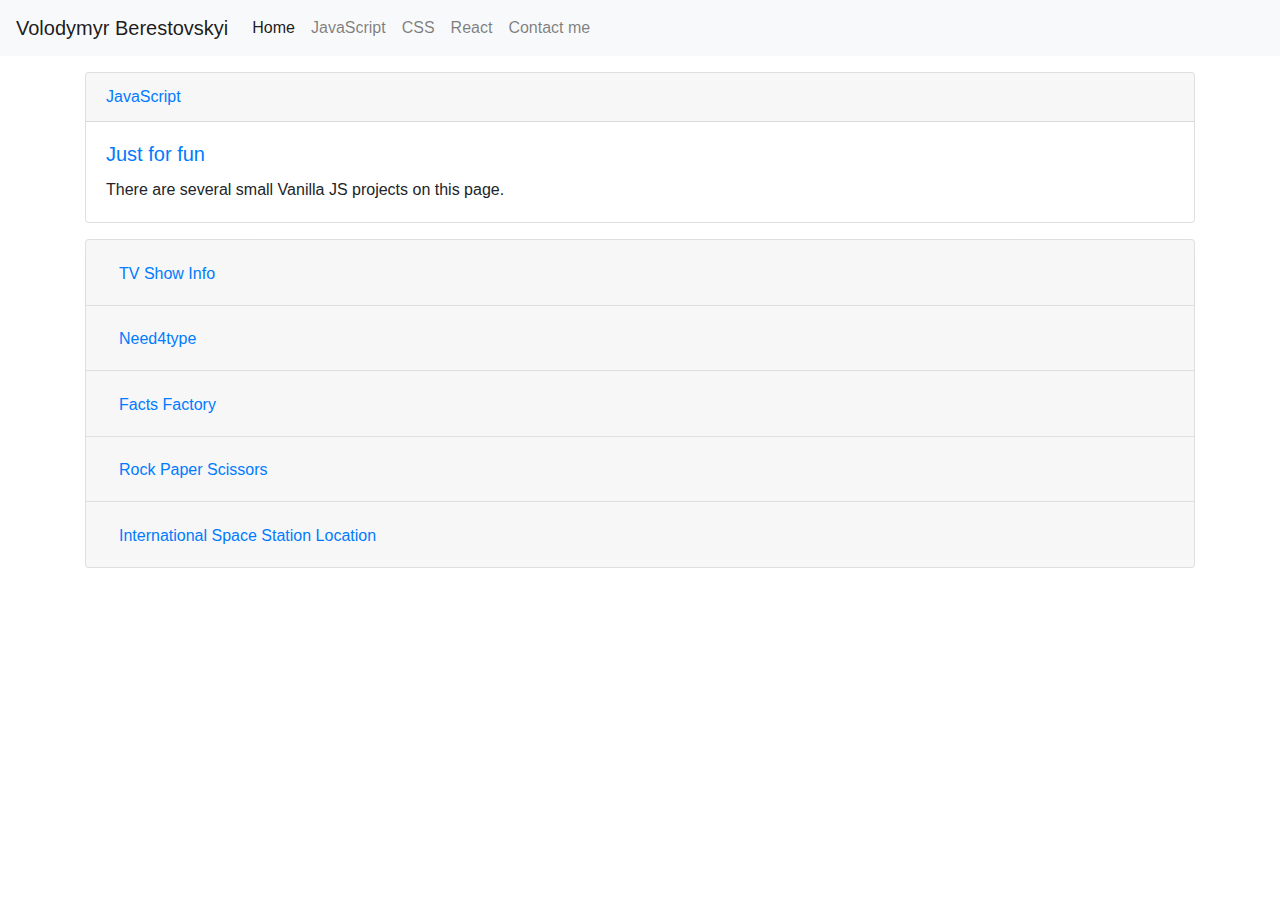
<file: index.html>
<!doctype html>
<html lang="en">

<head>
  <!-- Required meta tags -->
  <meta charset="utf-8">
  <meta name="viewport" content="width=device-width, initial-scale=1, shrink-to-fit=no">

  <!-- Bootstrap CSS -->
  <link rel="stylesheet" href="https://stackpath.bootstrapcdn.com/bootstrap/4.3.1/css/bootstrap.min.css"
    integrity="sha384-ggOyR0iXCbMQv3Xipma34MD+dH/1fQ784/j6cY/iJTQUOhcWr7x9JvoRxT2MZw1T" crossorigin="anonymous">

  <title>Hello, world!</title>
</head>

<body>
  <!--Navigation-->
  <nav class="navbar navbar-expand-lg navbar-light bg-light">
    <a class="navbar-brand" href="#">Volodymyr Berestovskyi</a>
    <button class="navbar-toggler" type="button" data-toggle="collapse" data-target="#navbarNavAltMarkup"
      aria-controls="navbarNavAltMarkup" aria-expanded="false" aria-label="Toggle navigation">
      <span class="navbar-toggler-icon"></span>
    </button>
    <div class="collapse navbar-collapse" id="navbarNavAltMarkup">
      <div class="navbar-nav">
        <a class="nav-item nav-link active" href="#">Home <span class="sr-only">(current)</span></a>
        <a class="nav-item nav-link" href="#">JavaScript</a>
        <a class="nav-item nav-link" href="#">CSS</a>
        <a class="nav-item nav-link" href="#">React</a>
        <a class="nav-item nav-link" href="https://vberestovskyi.github.io/contacts.html">Contact me</a>
      </div>
    </div>
  </nav>

  <!--Description-->

  <div class="container my-3">
    <div class="card">
      <div class="card-header text-primary">JavaScript</div>
      <div class="card-body text-primary">
        <h5 class="card-title">Just for fun</h5>
        <p class="card-text text-body">There are several small Vanilla JS projects on this page.</p>
      </div>
    </div>

  </div>

  <!--Accordion-->
  <div class="">
    <div class="container accordion border-primary" id="jsAccordion">
      <!--TMDB-->
      <div class="card">
        <div class="card-header" id="tmdb">
          <h2 class="mb-0">
            <button class="btn btn-link" type="button" data-toggle="collapse" data-target="#collapseTmdb"
              aria-expanded="true" aria-controls="collapseTmdb">
              TV Show Info
            </button>
          </h2>
        </div>
        <div id="collapseTmdb" class="collapse" aria-labelledby="tmdb" data-parent="#jsAccordion">
          <div class="card-body">
            <p>An APP to browse TV shows, built on TMDB API</p>
            <a href="https://vberestovskyi.github.io/tmdb/" class="btn btn-primary mb-0">Try it!</a>
          </div>
        </div>
      </div>
      <!--Need4type-->
      <div class="card">
        <div class="card-header" id="typingGame">
          <h2 class="mb-0">
            <button class="btn btn-link" type="button" data-toggle="collapse" data-target="#collapseTypingGame"
              aria-expanded="true" aria-controls="collapseTypingGame">
              Need4type
            </button>
          </h2>
        </div>
        <div id="collapseTypingGame" class="collapse" aria-labelledby="typingGame" data-parent="#jsAccordion">
          <div class="card-body">
            <p>Typing game</p>
            <a href="https://vberestovskyi.github.io/typing-game/" class="btn btn-primary mb-0">Try it!</a>
          </div>
        </div>
      </div>
      <!--Facts factory-->
      <div class="card">
        <div class="card-header" id="factsFactory">
          <h2 class="mb-0">
            <button class="btn btn-link collapsed" type="button" data-toggle="collapse"
              data-target="#collapseFactsFactory" aria-expanded="true" aria-controls="collapseFactsFactory">
              Facts Factory
            </button>
          </h2>
        </div>
        <div id="collapseFactsFactory" class="collapse" aria-labelledby="factsFactory" data-parent="#jsAccordion">
          <div class="card-body">
            <p>Fact generator</p>
            <a href="https://vberestovskyi.github.io/facts-factory/" class="btn btn-primary mb-0">Try it!</a>
          </div>
        </div>
      </div>
      <!--Rock Paper Scissors-->
      <div class="card">
        <div class="card-header" id="rpsGame">
          <h2 class="mb-0">
            <button class="btn btn-link collapsed" type="button" data-toggle="collapse" data-target="#collapseRpsGame"
              aria-expanded="true" aria-controls="collapseRpsGame">
              Rock Paper Scissors
            </button>
          </h2>
        </div>
        <div id="collapseRpsGame" class="collapse" aria-labelledby="rpsGame" data-parent="#jsAccordion">
          <div class="card-body">
            <p>A classic "Rock Paper Scissors" game</p>
            <a href="https://vberestovskyi.github.io/rps-game/" class="btn btn-primary mb-0">Try it!</a>
          </div>
        </div>
      </div>

        <!--ISS Location-->
        <div class="card">
            <div class="card-header" id="issLocation">
              <h2 class="mb-0">
                <button class="btn btn-link collapsed" type="button" data-toggle="collapse" data-target="#collapseIssLocation"
                  aria-expanded="true" aria-controls="collapseIssLocation">
                  International Space Station Location
                </button>
              </h2>
            </div>
            <div id="collapseIssLocation" class="collapse" aria-labelledby="issLocation" data-parent="#jsAccordion">
              <div class="card-body">
                <p>An App, which shows the current location of the International Space Station.</p>
                <a href="https://vberestovskyi.github.io/iss-location/" class="btn btn-primary mb-0">Try it!</a>
              </div>
            </div>
          </div>
    </div>
  </div>




  <script src="https://code.jquery.com/jquery-3.3.1.slim.min.js"
    integrity="sha384-q8i/X+965DzO0rT7abK41JStQIAqVgRVzpbzo5smXKp4YfRvH+8abtTE1Pi6jizo" crossorigin="anonymous">
  </script>
  <script src="https://cdnjs.cloudflare.com/ajax/libs/popper.js/1.14.7/umd/popper.min.js"
    integrity="sha384-UO2eT0CpHqdSJQ6hJty5KVphtPhzWj9WO1clHTMGa3JDZwrnQq4sF86dIHNDz0W1" crossorigin="anonymous">
  </script>
  <script src="https://stackpath.bootstrapcdn.com/bootstrap/4.3.1/js/bootstrap.min.js"
    integrity="sha384-JjSmVgyd0p3pXB1rRibZUAYoIIy6OrQ6VrjIEaFf/nJGzIxFDsf4x0xIM+B07jRM" crossorigin="anonymous">
  </script>
</body>

</html>
</file>
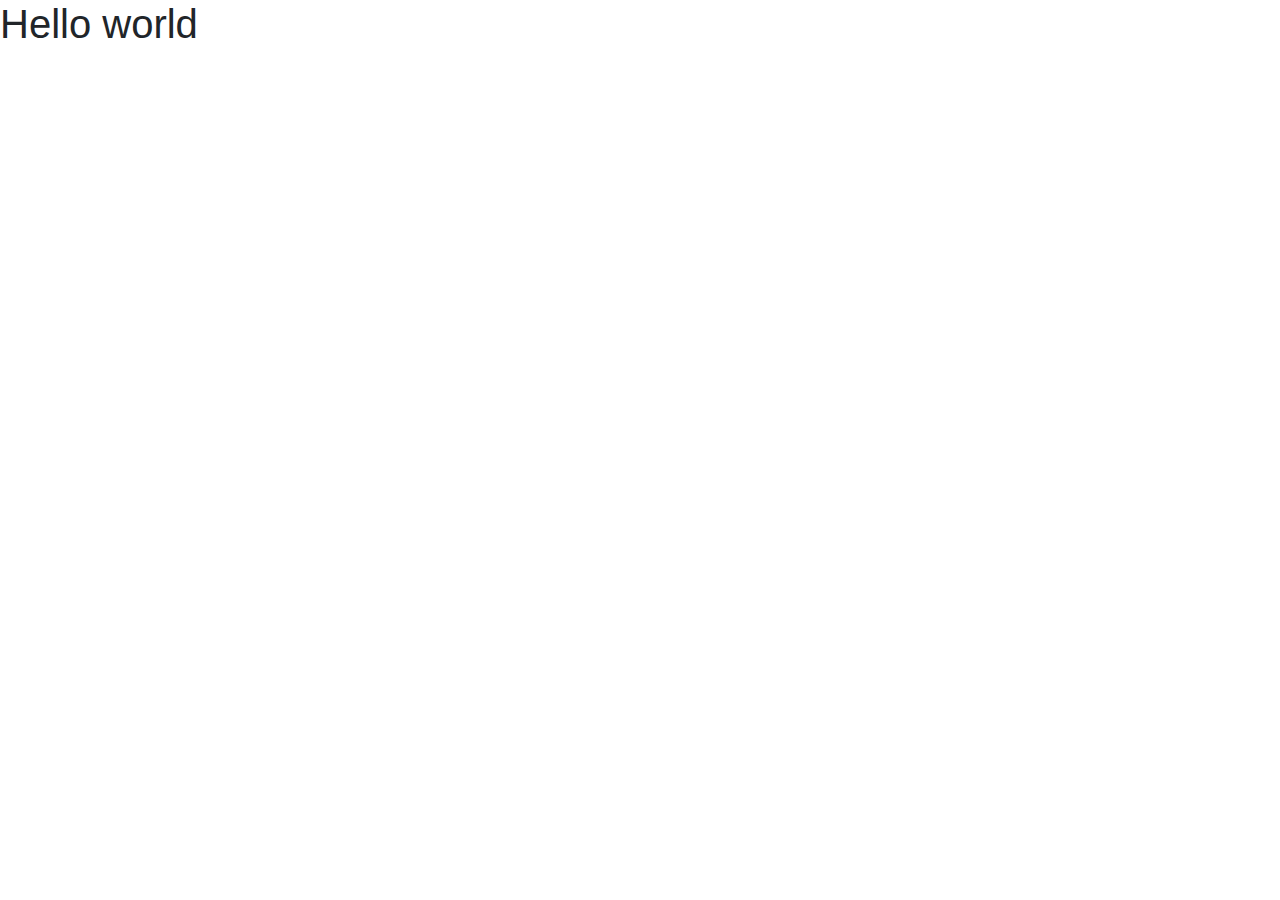
<file: age-of-comics/index.html>
<!doctype html>
<html lang="en">
  <head>
    <!-- Required meta tags -->
    <meta charset="utf-8">
    <meta name="viewport" content="width=device-width, initial-scale=1, shrink-to-fit=no">

    <!-- Bootstrap CSS -->
    <link rel="stylesheet" href="https://stackpath.bootstrapcdn.com/bootstrap/4.3.1/css/bootstrap.min.css" integrity="sha384-ggOyR0iXCbMQv3Xipma34MD+dH/1fQ784/j6cY/iJTQUOhcWr7x9JvoRxT2MZw1T" crossorigin="anonymous">

    <title>Hello world</title>
  </head>
  <body>
    <h1>Hello world</h1>


    <script src="main.js"></script>
  </body>
</html>
</file>
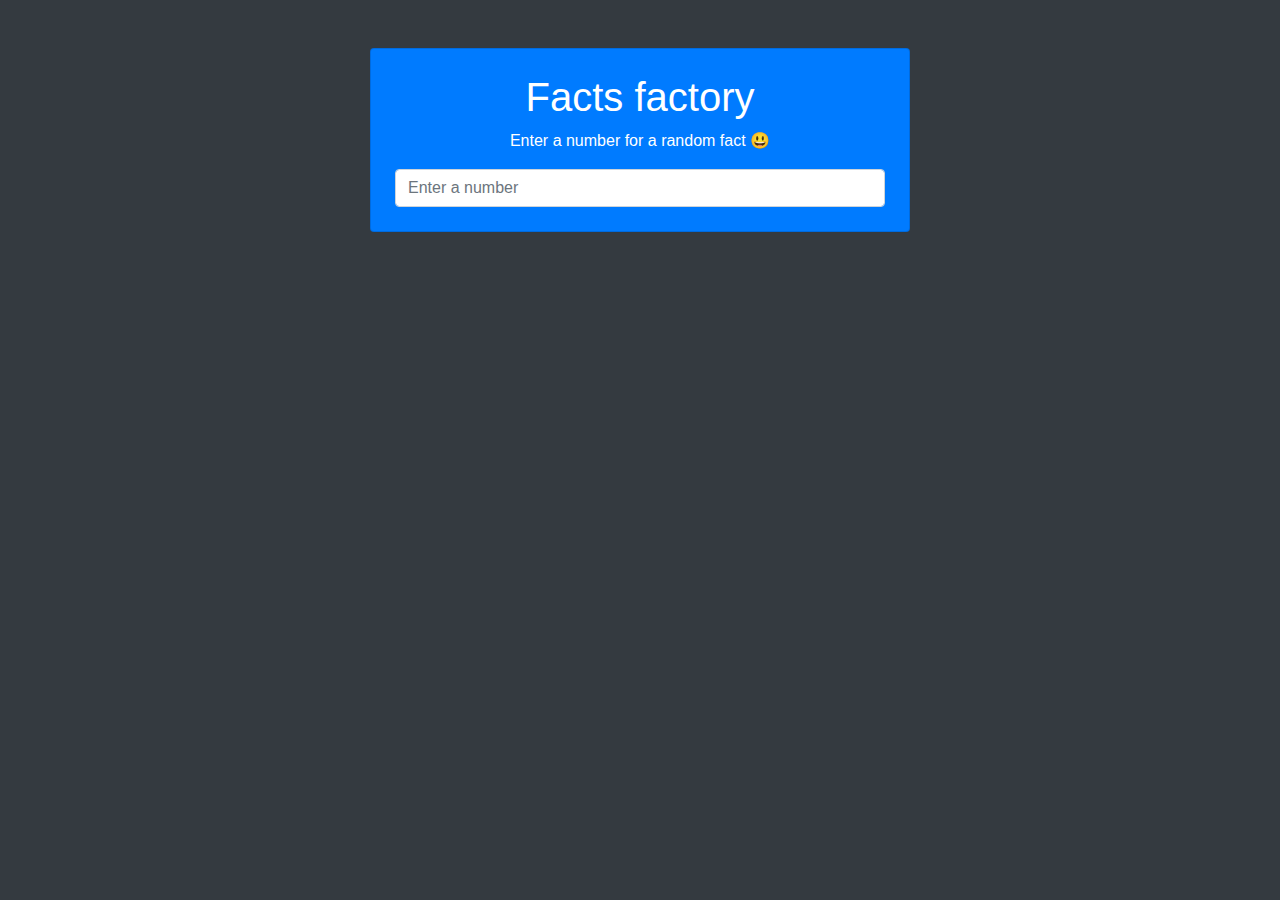
<file: facts-factory/index.html>
<!DOCTYPE html>
<html lang="en">

<head>
  <meta charset="UTF-8">
  <meta name="viewport" content="width=device-width, initial-scale=1.0">
  <meta http-equiv="X-UA-Compatible" content="ie=edge">
  <link rel="stylesheet" href="https://stackpath.bootstrapcdn.com/bootstrap/4.3.1/css/bootstrap.min.css"
    integrity="sha384-ggOyR0iXCbMQv3Xipma34MD+dH/1fQ784/j6cY/iJTQUOhcWr7x9JvoRxT2MZw1T" crossorigin="anonymous">
  <style>
    #fact {
      display: none;
    }
  </style>
  <title>Facts factory</title>
</head>

<body class="bg-dark">
  <div class="container">
    <div class="row">
      <div class="col-md-6 mx-auto">
        <div class="card bg-primary text-white mt-5 p-4">
          <h1 class="mx-auto">Facts factory</h1>
          <p class="mx-auto">Enter a number for a random fact &#128515</p>
          <input type="number" class="form-control" id="numberInput" placeholder="Enter a number">
          <div id="fact" class="card-body">
            <h4 class="card-title">
              Number fact
            </h4>
            <p id="factText" class="card-text"></p>
          </div>
        </div>
      </div>
    </div>
  </div>
  </div>

  <script>
    let fact = document.querySelector('#fact');
    let factText = document.querySelector('#factText');

    let numberInput = document.querySelector('#numberInput');
    numberInput.addEventListener('input', getFactFetch);

    /* Older version, with XMLHttpRequest, will keep it for reference
     function getFactAjax() {
        let number = numberInput.value;
        let xhr = new XMLHttpRequest();
        xhr.open('GET', 'http://numbersapi.com/' + number);
        xhr.onload = function () {
          if (this.status == 200 && number!='') {
            fact.style.display = 'block';
            factText.innerText = this.responseText;
          }
        }
        xhr.send();
      } 
    */
    function getFactFetch() {
      let number = numberInput.value;
      if (number != '') {
        fetch('https://cors-anywhere.herokuapp.com/http://numbersapi.com/' + number)
          .then(response => response.text())
          .then(data => {
            fact.style.display = 'block';
            factText.innerText = data;

          })
          .catch(err => console.log(err));
      };
      if (number === '') {
        fact.style.display = 'none';
      }
    }
  </script>
</body>

</html>
</file>
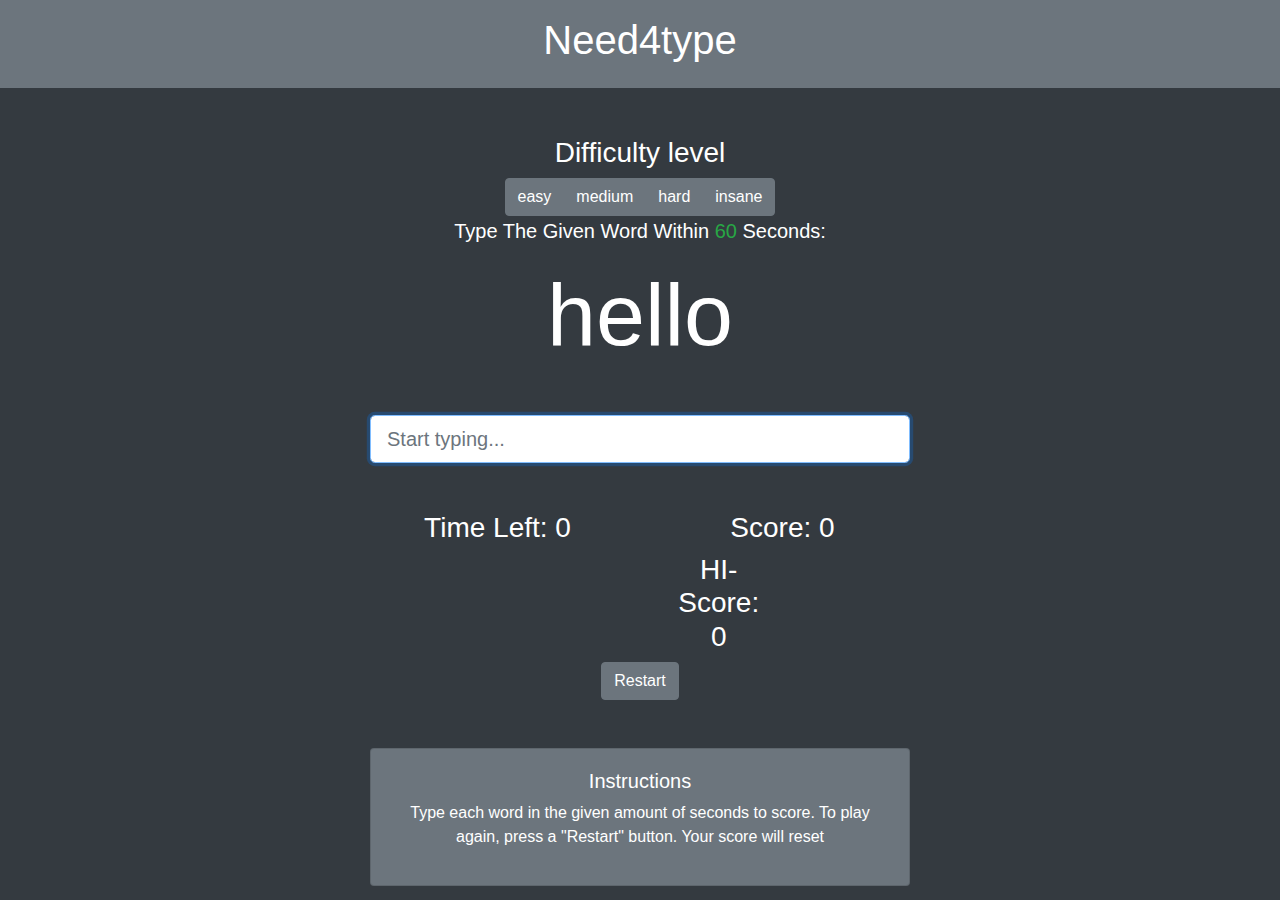
<file: typing-game/index.html>
<!DOCTYPE html>
<html lang="en">

<head>
  <meta charset="UTF-8">
  <meta name="viewport" content="width=device-width, initial-scale=1.0">
  <meta http-equiv="X-UA-Compatible" content="ie=edge">
  <title>Typing game</title>
  <link rel="stylesheet" href="https://stackpath.bootstrapcdn.com/bootstrap/4.3.1/css/bootstrap.min.css" integrity="sha384-ggOyR0iXCbMQv3Xipma34MD+dH/1fQ784/j6cY/iJTQUOhcWr7x9JvoRxT2MZw1T" crossorigin="anonymous">
</head>

<body class="bg-dark  text-white ">
  <header class="bg-secondary text-center p-3 mb-5">
    <h1>Need4type</h1>
  </header>
  <div class="container text-center">

    <!-- Difficulty -->
    <div>
      <h3>Difficulty level</h3>
      <div id="difficulty" class="btn-group" role="group" aria-label="Difficulty level">
        <button type="button" class="btn btn-secondary">easy</button>
        <button type="button" class="btn btn-secondary">medium</button>
        <button type="button" class="btn btn-secondary">hard</button>
        <button type="button" class="btn btn-secondary">insane</button>
      </div>
    </div>

    <!-- Word & Input -->
    <div class="row">
      <div class="col-md-6 mx-auto">
        <p class="lead">Type The Given Word Within
          <span class="text-success" id="seconds">5</span> Seconds:</p>
        <h2 class="display-2 mb-5" id="current-word">hello</h2>
        <input type="text" class="form-control form-control-lg" placeholder="Start typing..." id="word-input" autofocus>
        <h4 class="mt-3" id="message"></h4>

        <!-- Time & Score Columns -->
        <div class="row mt-5">
          <div class="col-md-6">
            <h3>Time Left:
              <span id="time">0</span>
            </h3>
          </div>
          <div class="col-md-6">
            <h3>Score:
              <span id="score">0</span>
            </h3>
            <div class="col-md-6">
              <h3>HI-Score:
                <span id="hiScore">0</span>
              </h3>
                          </div>
          </div>
        </div>
        <!-- Restart -->
        <div>
          <div id="restart" class="btn-group" role="group" aria-label="Difficulty level">
            <button type="button" class="btn btn-secondary">Restart</button>

          </div>
        </div>

        <!-- Instructions -->
        <div class="row mt-5">
          <div class="col-md-12">
            <div class="card card-body bg-secondary text-white">
              <h5>Instructions</h5>
              <p>Type each word in the given amount of seconds to score. To play again, press a "Restart" button. Your
                score will reset</p>
            </div>
          </div>
        </div>
      </div>
    </div>
  </div>

  <script src="main.js"></script>
</body>

</html>
</file>
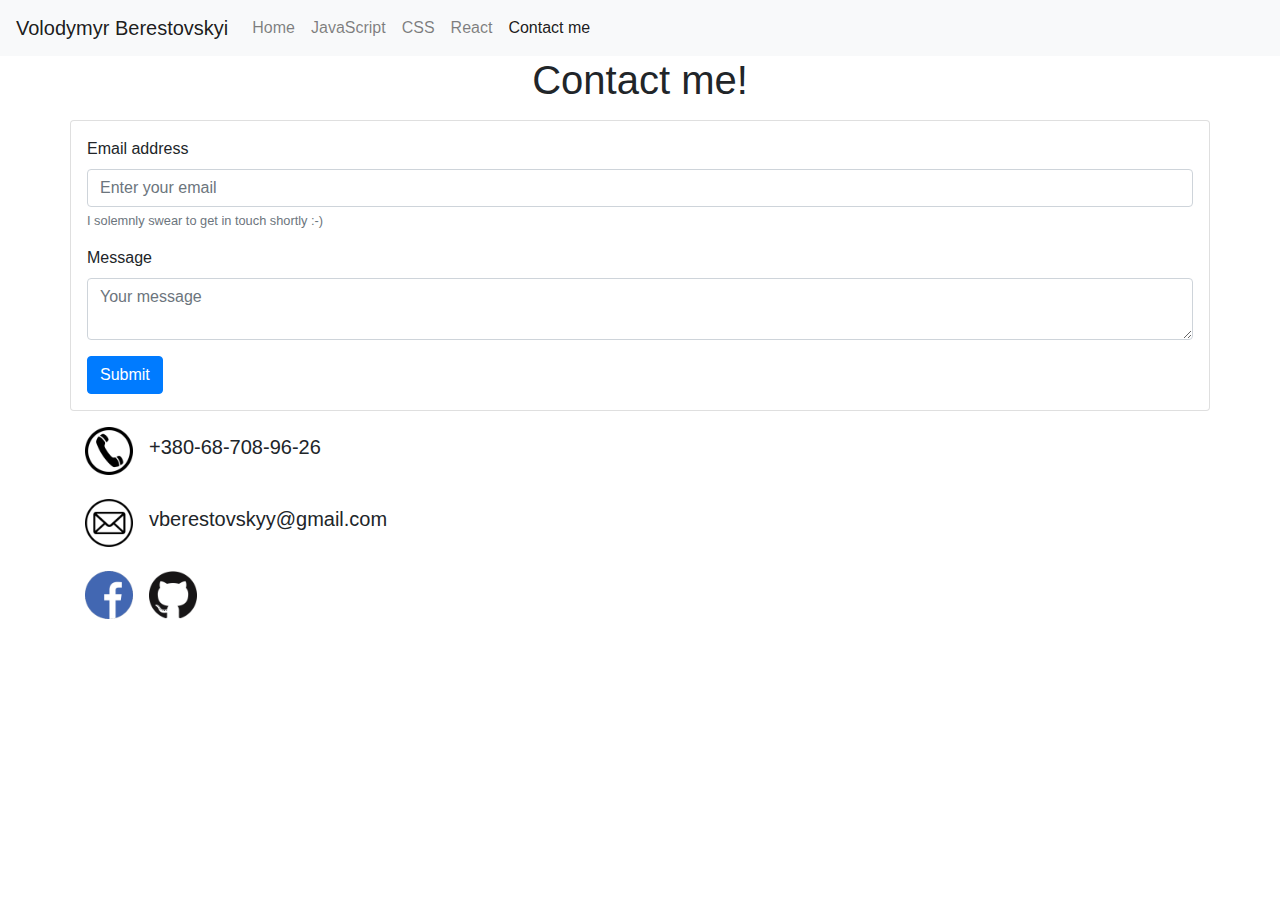
<file: contacts.html>
<!doctype html>
<html lang="en">

<head>
  <!-- Required meta tags -->
  <meta charset="utf-8">
  <meta name="viewport" content="width=device-width, initial-scale=1, shrink-to-fit=no">

  <!-- Bootstrap CSS -->
  <link rel="stylesheet" href="https://stackpath.bootstrapcdn.com/bootstrap/4.3.1/css/bootstrap.min.css"
    integrity="sha384-ggOyR0iXCbMQv3Xipma34MD+dH/1fQ784/j6cY/iJTQUOhcWr7x9JvoRxT2MZw1T" crossorigin="anonymous">

  <link rel="stylesheet" href="style.css">
  <title>Contact me</title>
</head>

<body>

  <!--Navigation-->
  <nav class="navbar navbar-expand-lg navbar-light bg-light">
    <a class="navbar-brand" href="#">Volodymyr Berestovskyi</a>
    <button class="navbar-toggler" type="button" data-toggle="collapse" data-target="#navbarNavAltMarkup"
      aria-controls="navbarNavAltMarkup" aria-expanded="false" aria-label="Toggle navigation">
      <span class="navbar-toggler-icon"></span>
    </button>
    <div class="collapse navbar-collapse" id="navbarNavAltMarkup">
      <div class="navbar-nav">
        <a class="nav-item nav-link" href="https://vberestovskyi.github.io">Home</a>
        <a class="nav-item nav-link" href="#">JavaScript</a>
        <a class="nav-item nav-link" href="#">CSS</a>
        <a class="nav-item nav-link" href="#">React</a>
        <a class="nav-item nav-link active" href="#">Contact me</span></a>
      </div>
    </div>
  </nav>

  <h1 class="text-center">Contact me!</h1>

  <!--Contact form, by formspree.io-->
  <div class="container card p-3 my-3 ">
    <form action="https://formspree.io/xrggpoyv" method="POST">
      <div class="form-group mw-25">
        <label for="inputEmail">Email address</label>
        <input type="email" name="_replyto" class="form-control" id="inputEmail" aria-describedby="emailHelp"
          placeholder="Enter your email">
        <small id="emailHelp" class="form-text text-muted">I solemnly swear to get in touch shortly :-)</small>
      </div>
      <div class="form-group">
        <label for="inputText">Message</label>
        <textarea type="text" class="form-control" id="inputText" placeholder="Your message" name="message"></textarea>
      </div>
      <button type="submit" class="btn btn-primary">Submit</button>
    </form>
  </div>

<!--Contacts-->
  <ul class="list-unstyled container">
    <li class="media">
      <img src="./images/logo/logo-phone.png" class="logo mr-3" alt="Phone">
      <!-- <img src="./images/logo/logo-viber.png" class="logo mr-3" alt="Viber">
      <img src="./images/logo/logo-whatsapp.png" class="logo mr-3" alt="WhatsApp"> -->
      <div class="media-body my-auto">
        <h5 class="align-middle">+380-68-708-96-26</h5>
      </div>
    </li>
    <li class="media my-4">
      <img src="./images/logo/logo-mail.png" class="logo mr-3" alt="e-mail">
      <div class="media-body my-auto">
        <h5>vbere<!-- abc1@def.com -->stovskyy@gm<!-- @abc.com -->ail.com</h5>
      </div>
    </li>
    <li class="media">
      <a href="https://www.facebook.com/vberestovskyy"><img src="./images/logo/logo-facebook.png" class="logo mr-3" alt="FaceBook"></a>
      <a href="https://github.com/vberestovskyi"><img src="./images/logo/logo-github.png" class="logo" alt="GitHub"></a>
    </li>
  </ul>


  <!-- Optional JavaScript -->
  <!-- jQuery first, then Popper.js, then Bootstrap JS -->
  <script src="https://code.jquery.com/jquery-3.3.1.slim.min.js"
    integrity="sha384-q8i/X+965DzO0rT7abK41JStQIAqVgRVzpbzo5smXKp4YfRvH+8abtTE1Pi6jizo" crossorigin="anonymous">
  </script>
  <script src="https://cdnjs.cloudflare.com/ajax/libs/popper.js/1.14.7/umd/popper.min.js"
    integrity="sha384-UO2eT0CpHqdSJQ6hJty5KVphtPhzWj9WO1clHTMGa3JDZwrnQq4sF86dIHNDz0W1" crossorigin="anonymous">
  </script>
  <script src="https://stackpath.bootstrapcdn.com/bootstrap/4.3.1/js/bootstrap.min.js"
    integrity="sha384-JjSmVgyd0p3pXB1rRibZUAYoIIy6OrQ6VrjIEaFf/nJGzIxFDsf4x0xIM+B07jRM" crossorigin="anonymous">
  </script>
</body>

</html>
</file>
<file: style.css>
.logo {
  width: 48px;
  height: 48px;
}
</file>
